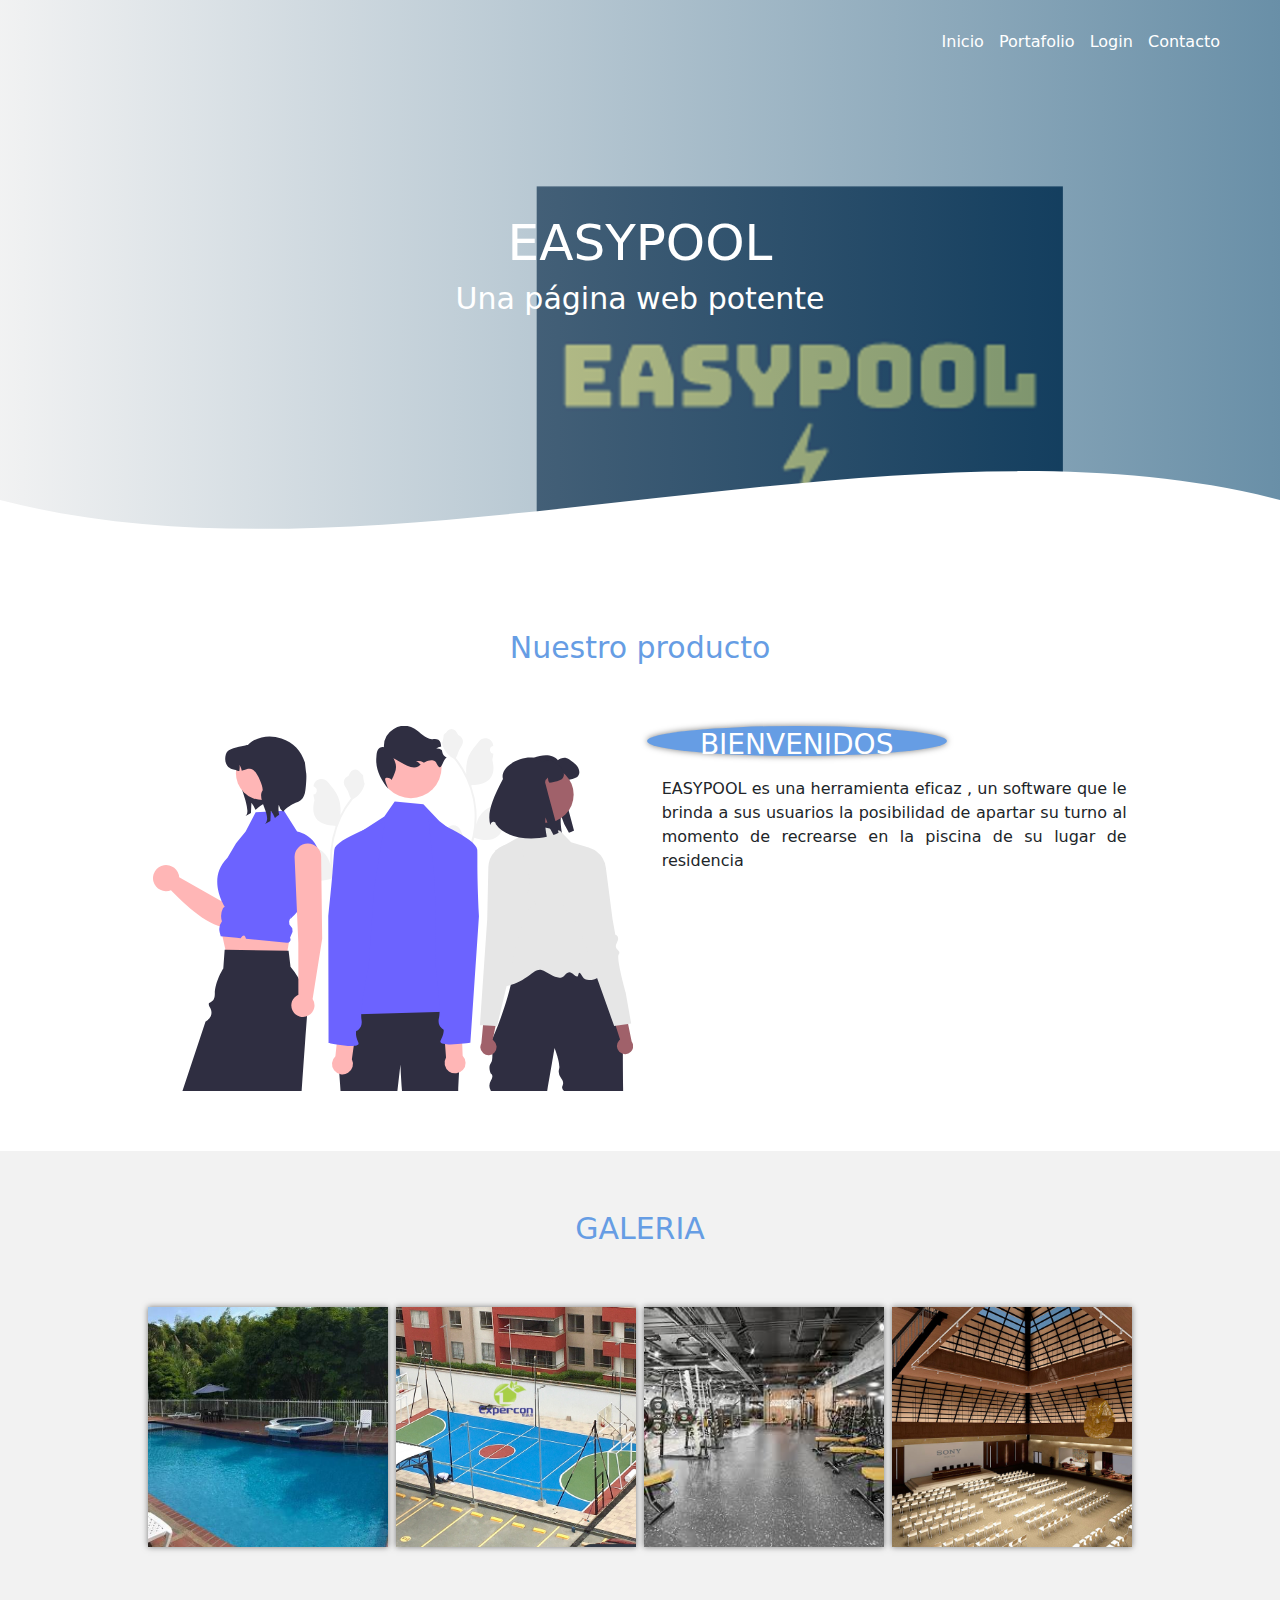
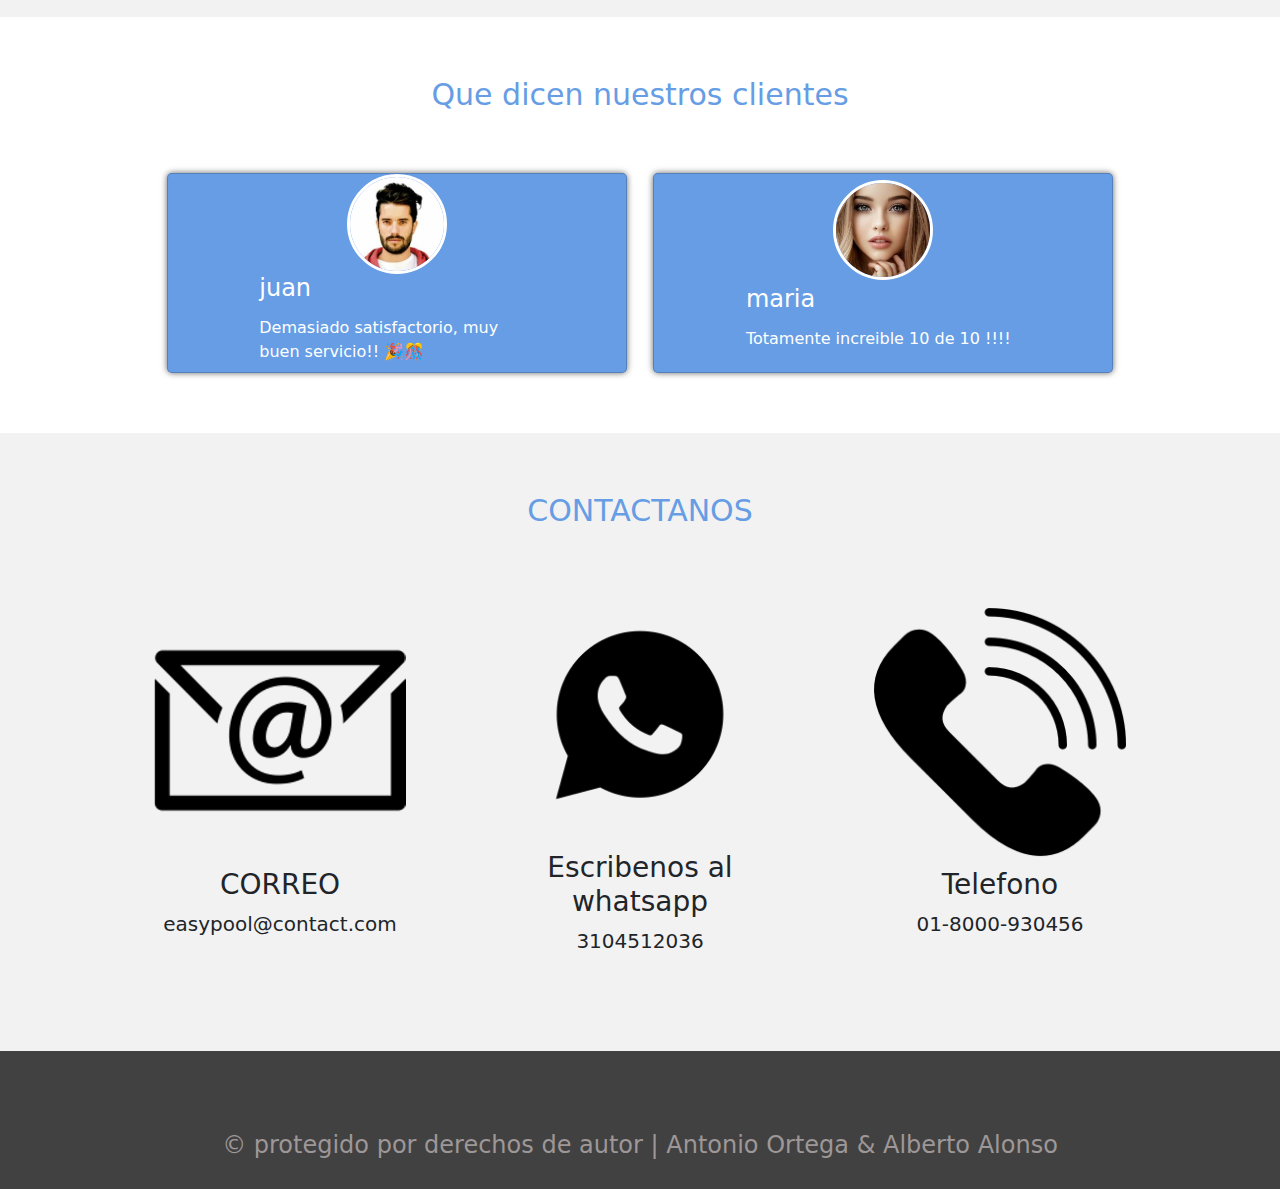
<file: index.html>
<!DOCTYPE html>
<html lang="es">

<head>
    <meta charset="UTF-8">
    <meta name="viewport" content="width=device-width, initial-scale=1.0">
    <meta http-equiv="X-UA-Compatible" content="ie=edge">
    <title>EASYPOOL</title>
    <link rel="shortcut icon" href="img/LOGO (2).png" type="image/x-icon">
    <link rel="stylesheet" href="css/style.css">
    <link rel="stylesheet" href="libs/bootstrap/css/bootstrap.rtl.min.css">
</head>

<body>
    <header>
        <nav>
            <a href="index.html">Inicio</a>
            <a href="galeria.html">Portafolio</a>
            <a href="inicio de sesion.html">Login</a>
            <a href="pqr.html">Contacto</a>
        </nav>
        <section class="textos-header">
            <h1>EASYPOOL</h1>
            <h2>Una página web potente</h2>
        </section>
        <div class="wave" style="height: 150px; overflow: hidden;"><svg viewBox="0 0 500 150" preserveAspectRatio="none"
                style="height: 100%; width: 100%;">
                <path d="M0.00,49.98 C150.00,150.00 349.20,-50.00 500.00,49.98 L500.00,150.00 L0.00,150.00 Z"
                    style="stroke: none; fill: #fff;"></path>
            </svg></div>
    </header>
    <main>
        <section class="contenedor sobre-nosotros">
            <h2 class="titulo">Nuestro producto</h2>
            <div class="contenedor-sobre-nosotros">
                <img src="img/undraw_people_re_8spw.svg" alt="" class="imagen-about-us">
                <div class="contenido-textos">
                    <h3><span>BIENVENIDOS</span></h3>
                    <p>EASYPOOL es una herramienta eficaz , un software que le brinda a sus usuarios la posibilidad de
                        apartar su turno al momento de recrearse en la piscina de su lugar de residencia</p>
                </div>
            </div>
        </section>
        <section class="portafolio">
            <div class="contenedor">
                <h2 class="titulo">GALERIA</h2>
                <div class="galeria-port">
                    <div class="imagen-port">
                        <img src="img/piscina.jpg" alt="">
                        <div class="hover-galeria">
                            <img src="img/icono1.png" alt="">
                            <p>observa</p>
                        </div>
                    </div>
                    <div class="imagen-port">
                        <img src="img/canchas.jpg" alt="">
                        <div class="hover-galeria">
                            <img src="img/icono1.png" alt="">
                            <p>observa</p>
                        </div>
                    </div>
                    <div class="imagen-port">
                        <img src="img/gim.jfif" alt="">
                        <div class="hover-galeria">
                            <img src="img/icono1.png" alt="">
                            <p>observa</p>
                        </div>
                    </div>
                    <div class="imagen-port">
                        <img src="img/salon de eventos.jpg" alt="">
                        <div class="hover-galeria">
                            <img src="img/icono1.png" alt="">
                            <p>observa</p>
                        </div>
                    </div>
                </div>
            </div>
        </section>
        <section class="clientes contenedor">
            <h2 class="titulo">Que dicen nuestros clientes</h2>
            <div class="cards">
                <div class="card">
                    <img src="img/cara1.jpg" alt="">
                    <div class="contenido-texto-card">
                        <h4>juan</h4>
                        <p>Demasiado satisfactorio, muy buen servicio!! 🎉🎊</p>
                    </div>
                </div>
                <div class="card">
                    <img src="img/cara2.jpg" alt="">
                    <div class="contenido-texto-card">
                        <h4>maria</h4>
                        <p>Totamente increible 10 de 10 !!!!</p>
                    </div>
                </div>
            </div>
        </section>
        <section class="about-services">
            <div class="contenedor">
                <h2 class="titulo">CONTACTANOS</h2>
                <div class="servicio-cont">
                    <div class="servicio-ind">
                        <img src="img/correo.png" alt="">
                        <h3>CORREO</h3>
                        <h5>easypool@contact.com</h5>
                    </div>
                    <div class="servicio-ind">
                        <img src="img/whatsapp.png" alt="">
                        <h3>Escribenos al whatsapp</h3>
                        <h5>3104512036</h5s>
                    </div>
                    <div class="servicio-ind">
                        <img src="img/llamada2.png" alt="">
                        <h3>Telefono</h3>
                        <h5>01-8000-930456</h5>
                    </div>
                </div>
            </div>
        </section>
    </main>
    <footer>
        <h2 class="titulo-final">&copy; protegido por derechos de autor | Antonio Ortega & Alberto Alonso</h2>
    </footer>
</body>

</html>
</file>
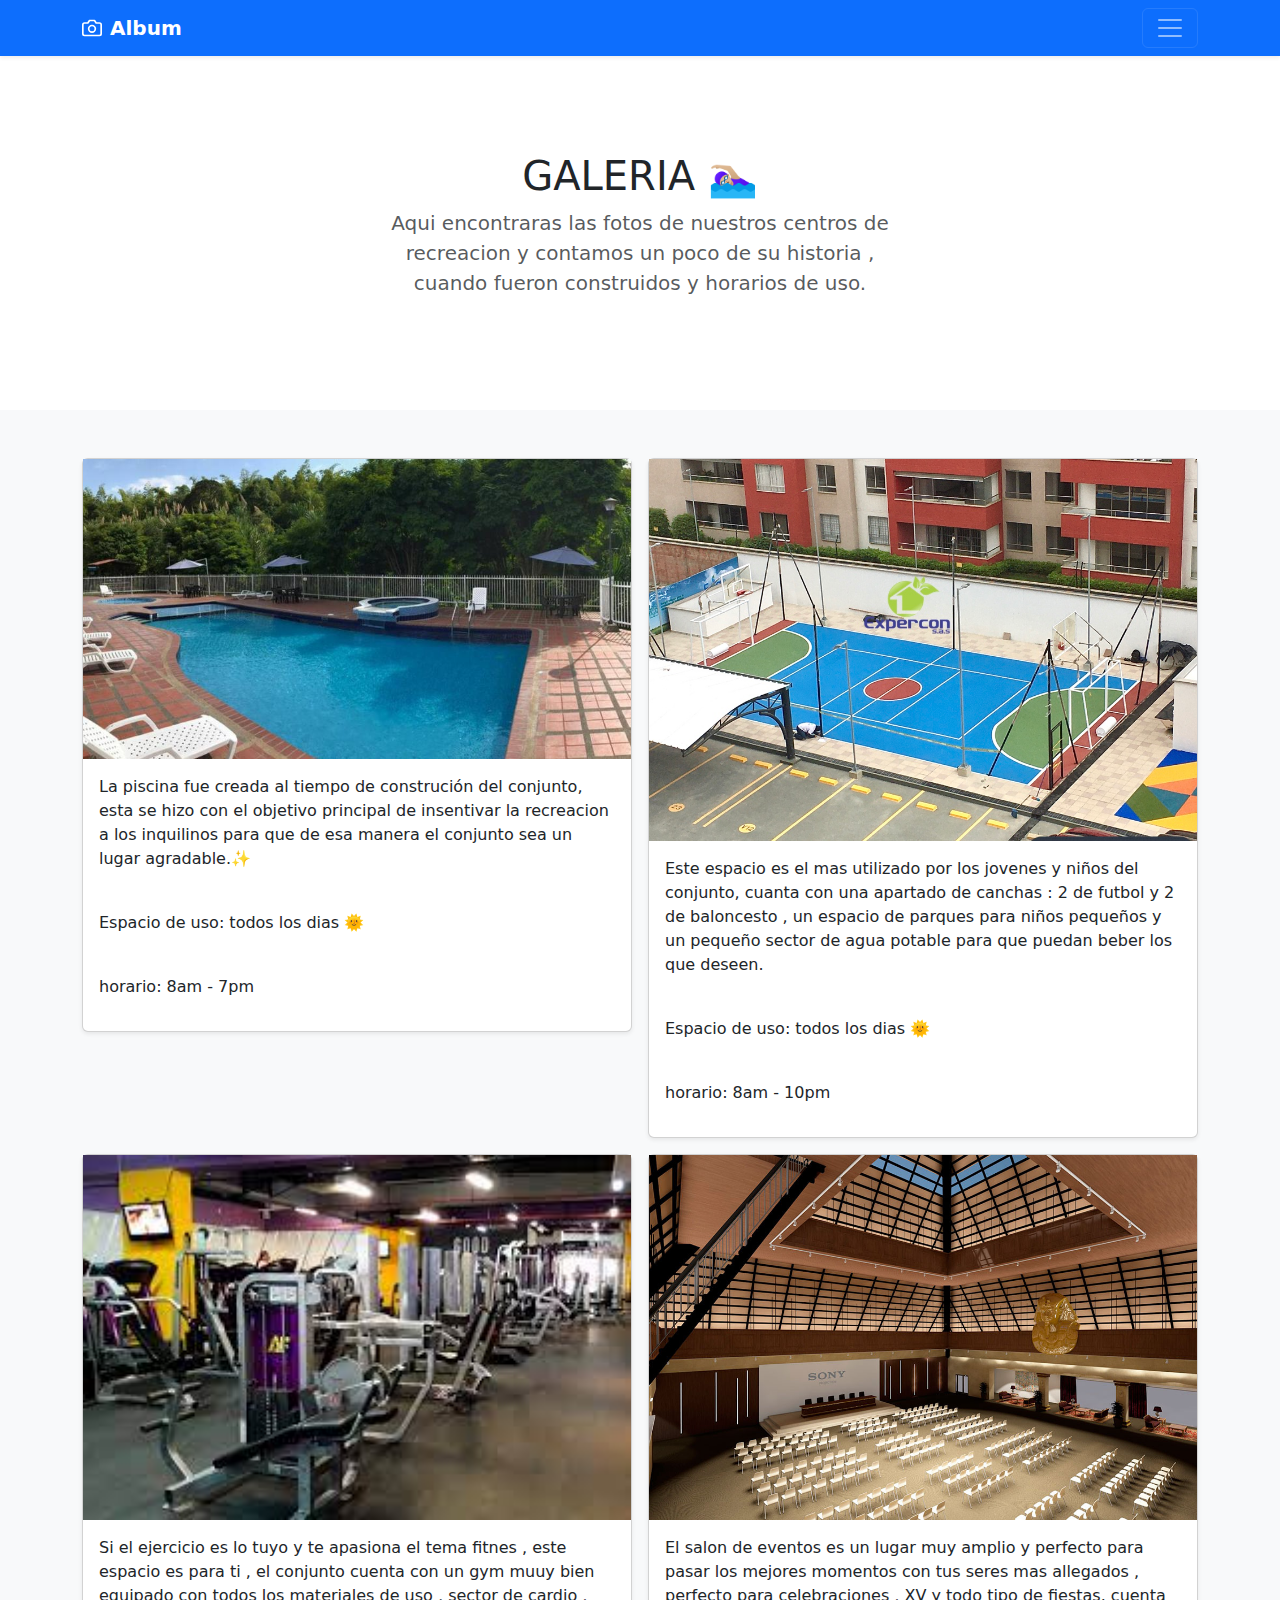
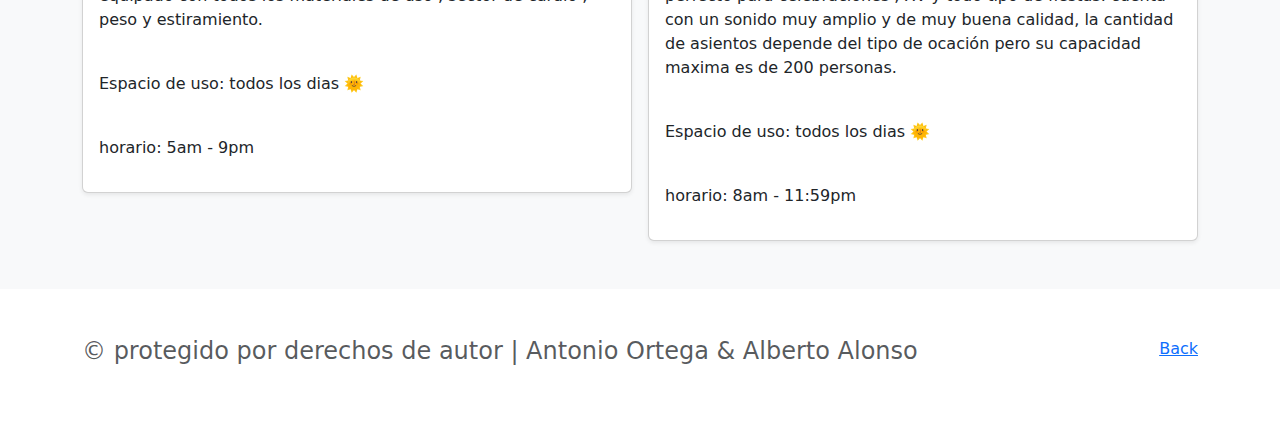
<file: galeria.html>
<!doctype html>
<html lang="en">

<head>
    <meta charset="utf-8">
    <meta name="viewport" content="width=device-width, initial-scale=1">
    <meta name="description" content="">
    <meta name="author" content="Mark Otto, Jacob Thornton, and Bootstrap contributors">
    <meta name="generator" content="Hugo 0.84.0">
    <link rel="shortcut icon" href="img/LOGO (2).png" type="image/x-icon">
    <title>EASYPOOL-GALERIA</title>
    <!-- Bootstrap core CSS -->
    <link href="libs/bootstrap/css/bootstrap.min.css" rel="stylesheet">

    <style>
        .bd-placeholder-img {
            font-size: 1.125rem;
            text-anchor: middle;
            -webkit-user-select: none;
            -moz-user-select: none;
            user-select: none;
        }

        @media (min-width: 768px) {
            .bd-placeholder-img-lg {
                font-size: 3.5rem;
            }
        }
    </style>


</head>

<body>

    <header>
        <div class="collapse bg-light" id="navbarHeader">
            <div class="container">
                <div class="row">
                    <div class="col-sm-8 col-md-7 py-4">
                        <h1>👉🏼</h1>
                    </div>
                    <div class="col-sm-4 offset-md-1 py-4">
                        <h4 class="text-dark">Menu</h4>
                        <ul class="list-unstyled">
                            <li><a href="index.html" class="text-dark">home</a></li>
                            <li><a href="inicio de sesion.html" class="text-dark">login</a></li>
                            <li><a href="pqr.html" class="text-dark">Contacto</a></li>
                        </ul>
                    </div>
                </div>
            </div>
        </div>
        <div class="navbar navbar-dark bg-primary shadow-sm">
            <div class="container">
                <a href="#" class="navbar-brand d-flex align-items-center">
                    <svg xmlns="http://www.w3.org/2000/svg" width="20" height="20" fill="none" stroke="currentColor"
                        stroke-linecap="round" stroke-linejoin="round" stroke-width="2" aria-hidden="true" class="me-2"
                        viewBox="0 0 24 24">
                        <path d="M23 19a2 2 0 0 1-2 2H3a2 2 0 0 1-2-2V8a2 2 0 0 1 2-2h4l2-3h6l2 3h4a2 2 0 0 1 2 2z" />
                        <circle cx="12" cy="13" r="4" />
                    </svg>
                    <strong>Album</strong>
                </a>
                <button class="navbar-toggler" type="button" data-bs-toggle="collapse" data-bs-target="#navbarHeader"
                    aria-controls="navbarHeader" aria-expanded="false" aria-label="Toggle navigation">
                    <span class="navbar-toggler-icon"></span>
                </button>
            </div>
        </div>
    </header>

    <main>

        <section class="py-5 text-center container">
            <div class="row py-lg-5">
                <div class="col-lg-6 col-md-8 mx-auto">
                    <h1 class="fw-light">GALERIA 🏊🏼‍♀️</h1>
                    <p class="lead text-muted">Aqui encontraras las fotos de nuestros centros de recreacion y contamos
                        un poco de su historia , cuando fueron construidos y horarios de uso.</p>
                </div>
            </div>
        </section>

        <div class="album py-5 bg-light">
            <div class="container">

                <div class="row row-cols-1 row-cols-sm-2 g-3">
                    <div class="col">
                        <div class="card shadow-sm">
                            <img src="img/piscina.jpg" alt="">

                            <div class="card-body">
                                <p class="card-text">La piscina fue creada al tiempo de construción del conjunto, esta
                                    se hizo con el objetivo principal de insentivar la recreacion a los inquilinos para
                                    que de esa manera el conjunto sea un lugar agradable.✨
                                </p>
                                <br>
                                <p>Espacio de uso: todos los dias 🌞</p>
                                <br>
                                <p>horario: 8am - 7pm</p>
                            </div>
                        </div>
                    </div>
                    <div class="col">
                        <div class="card shadow-sm">
                            <img src="img/canchas.jpg" alt="">

                            <div class="card-body">
                                <p class="card-text">Este espacio es el mas utilizado por los jovenes y niños del conjunto, cuanta con una apartado de canchas : 2 de futbol y 2 de baloncesto , un espacio de parques para niños pequeños y un pequeño sector de agua potable para que puedan beber los que deseen. </p>
                                <br>
                                <p>Espacio de uso: todos los dias 🌞</p>
                                <br>
                                <p>horario: 8am - 10pm</p>
                            </div>
                        </div>
                    </div>
                    <div class="col">
                        <div class="card shadow-sm">
                            <img src="img/gym.jpg" alt="">
                            <div class="card-body">
                                <p class="card-text">Si el ejercicio es lo tuyo y te apasiona el tema fitnes , este espacio es para ti , el conjunto cuenta con un gym muuy bien equipado con todos los materiales de uso , sector de cardio , peso y estiramiento.</p>
                                <br>
                                <p>Espacio de uso: todos los dias 🌞</p>
                                <br>
                                <p>horario: 5am - 9pm</p>
                            </div>
                        </div>
                    </div>

                    <div class="col">
                        <div class="card shadow-sm">
                            <img src="img/salon de eventos.jpg" alt="">

                            <div class="card-body">
                                <p class="card-text">
                                    El salon de eventos es un lugar muy amplio y perfecto para pasar los mejores momentos con tus seres mas allegados , perfecto para celebraciones , XV y todo tipo de fiestas. cuenta con un sonido muy amplio y de muy buena calidad, la cantidad de asientos depende del tipo de ocación pero su capacidad maxima es de 200 personas.
                                </p>
                                <br>
                                <p>Espacio de uso: todos los dias 🌞</p>
                                <br>
                                <p>horario: 8am - 11:59pm</p>
                            </div>
                        </div>
                    </div>
                </div>
            </div>
        </div>
    </main>

    <footer class="text-muted py-5">
        <div class="container">
            <p class="float-end mb-1">
                <a href="#">Back</a>
            </p>
            <footer>
                <h4 class="titulo-final">&copy; protegido por derechos de autor | Antonio Ortega & Alberto Alonso</h4>
            </footer>
        </div>
    </footer>


    <script src="libs/bootstrap/js/bootstrap.bundle.min.js"></script>


</body>

</html>
</file>
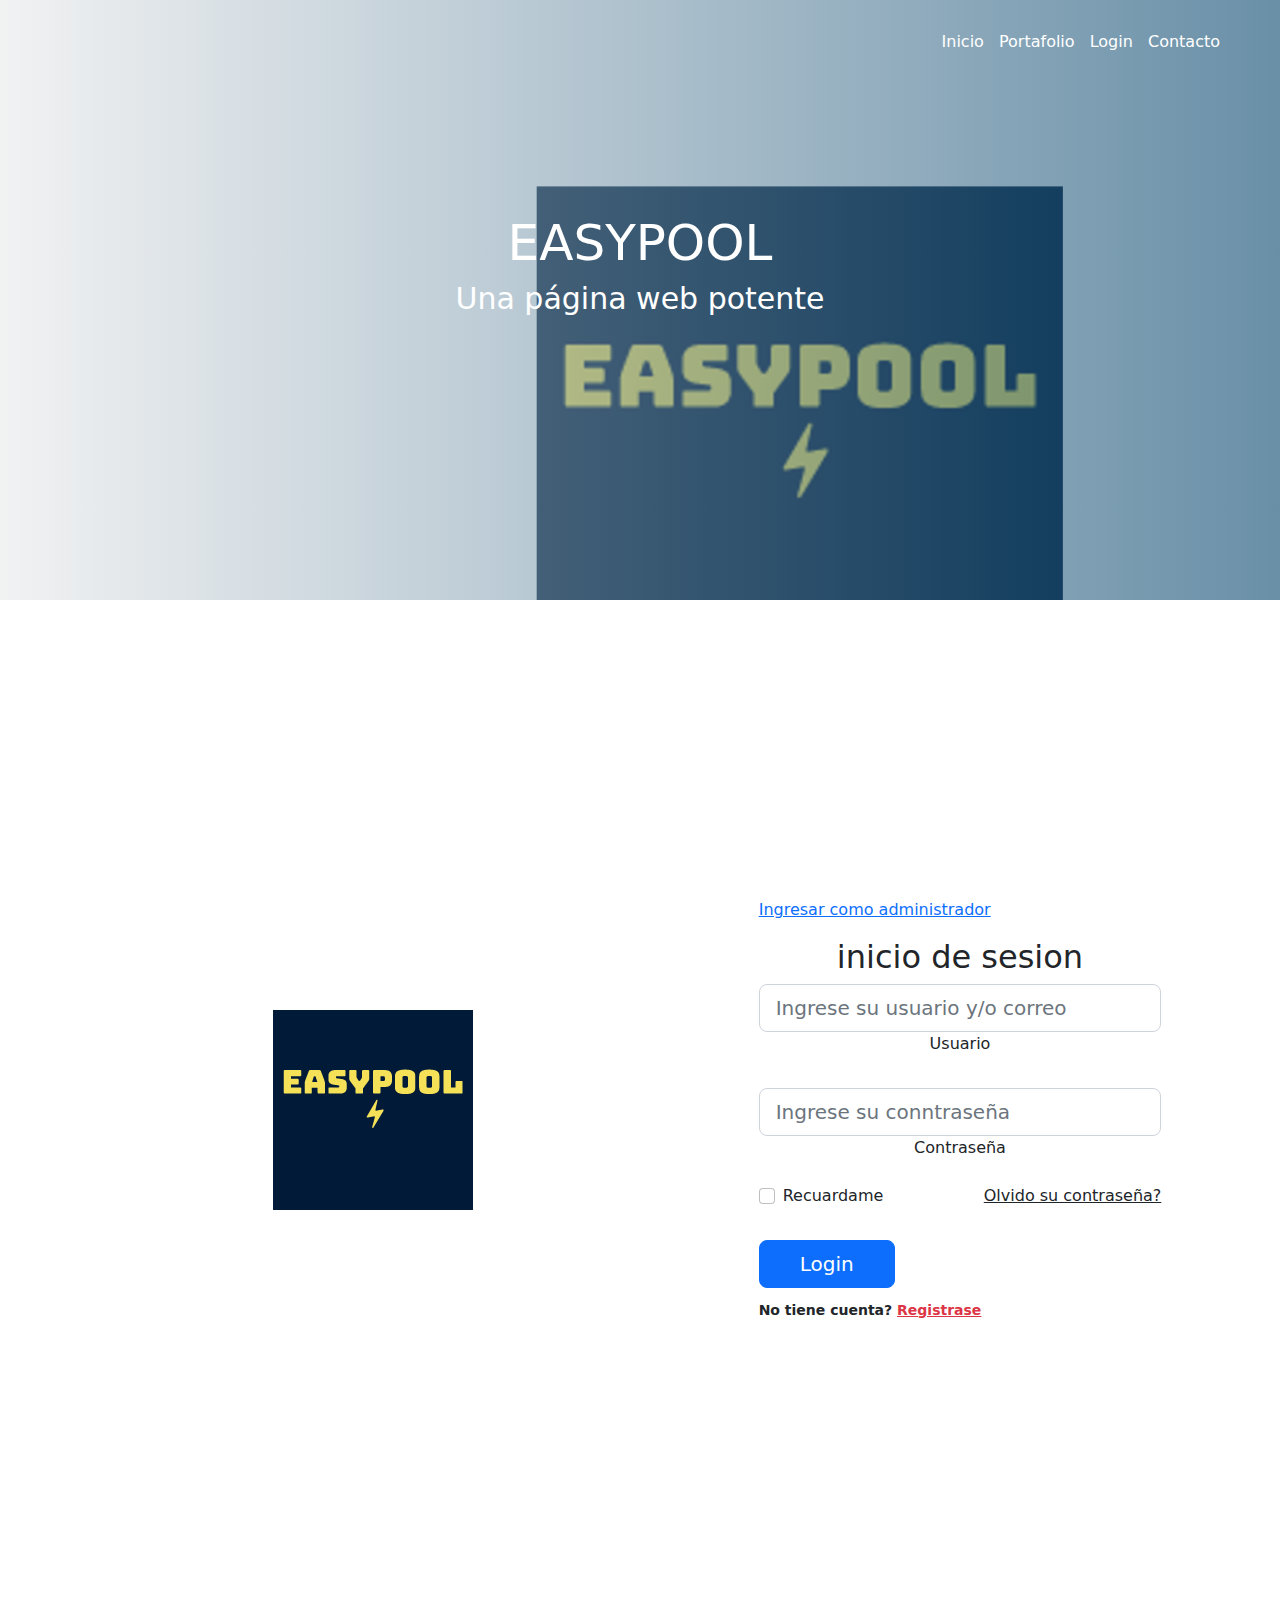
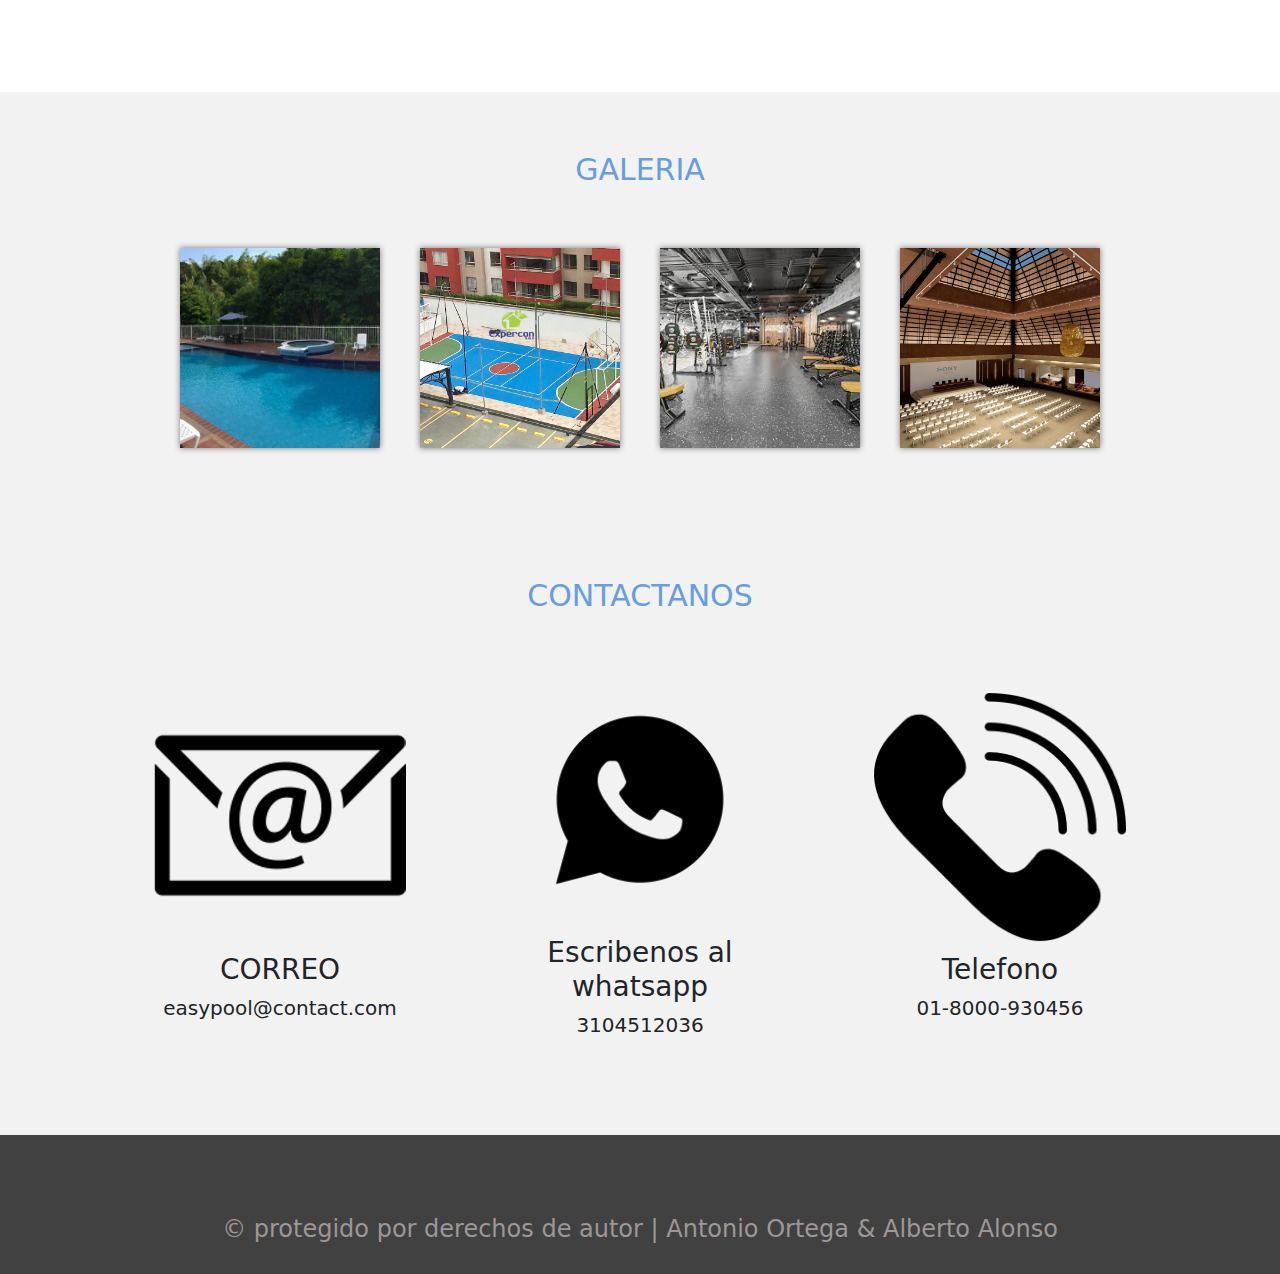
<file: inicio de sesion.html>
<!DOCTYPE html>
<html lang="es">

<head>
	<meta charset="UTF-8">
	<meta name="viewport" content="width=device-width, initial-scale=1.0">
	<meta http-equiv="X-UA-Compatible" content="ie=edge">
	<title>EASYPOOL-LOGIN</title>
	<link rel="stylesheet" type="text/css" href="css/style2.css">
	<script src="js/verificacion.js"> </script>
	<link rel="shortcut icon" href="img/LOGO (2).png" type="image/x-icon">
	<link rel="stylesheet" href="libs/bootstrap/css/bootstrap.min.css">

</head>

<body>


	<div class="contenedortotal">

		<header>
			<nav>
				<a href="index.html">Inicio</a>
				<a href="galeria.html">Portafolio</a>
				<a href="inicio de sesion.html">Login</a>
				<a href="pqr.html">Contacto</a>
			</nav>
			<section class="textos-header">
				<h1>EASYPOOL</h1>
				<h2>Una página web potente</h2>
			</section>
		</header>
		<main>
			<div class="lateral">
				<br>
				<br>
				<br>
				<br>
				<div class="color1">
					<center>
						<section class="vh-100">
							<div class="container-fluid h-custom">
								<div class="row d-flex justify-content-center align-items-center h-100">
									<div class="col-md-9 col-lg-6 col-xl-5">
										<img src="img/LOGO (2).png" class="img-fluid" alt="Sample image">
									</div>
									<div class="col-md-8 col-lg-6 col-xl-4 offset-xl-1">
										<form>
											<div
												class="d-flex flex-row align-items-center justify-content-center justify-content-lg-start">
												<p> <a href="login-admin.html">Ingresar como administrador </a></p>

											</div>
											<h2>inicio de sesion </h2>
											<!-- Email input -->
											<div class="form-outline mb-4">
												<input type="text" id="login" class="form-control form-control-lg"
													placeholder="Ingrese su usuario y/o correo" />
												<label class="form-label" for="form3Example3">Usuario </label>
											</div>

											<!-- Password input -->
											<div class="form-outline mb-3">
												<input type="contraseña" id="Contraseña"
													class="form-control form-control-lg"
													placeholder="Ingrese su conntraseña" />
												<label class="form-label" for="form3Example4">Contraseña </label>
											</div>



											<div class="d-flex justify-content-between align-items-center">
												<!-- Checkbox -->
												<div class="form-check mb-0">
													<input class="form-check-input me-2" type="checkbox" value=""
														id="form2Example3" />
													<label class="form-check-label" for="form2Example3">
														Recuardame
													</label>
												</div>
												<a href="#!" class="text-body">Olvido su contraseña?</a>
											</div>

											<div class="text-center text-lg-start mt-4 pt-2">
												<a class="btn btn-primary btn-lg" href="usuario.html"
													style="padding-left: 2.5rem; padding-right: 2.5rem;">Login</a>
												<p class="small fw-bold mt-2 pt-1 mb-0">No tiene cuenta? <a href="#!"
														class="link-danger">Registrase</a></p>
											</div>

										</form>
									</div>
								</div>
							</div>
						</section>
					</center>
				</div>
				<br>
				<br>
				<br>
				<br>
			</div>
			<section class="portafolio">
				<div class="contenedor">
					<h2 class="titulo">GALERIA</h2>
					<div class="galeria-port">
						<div class="imagen-port">
							<img src="img/piscina.jpg" alt="">
							<div class="hover-galeria">
								<img src="img/icono1.png" alt="">
								<p>observa</p>
							</div>
						</div>
						<div class="imagen-port">
							<img src="img/canchas.jpg" alt="">
							<div class="hover-galeria">
								<img src="img/icono1.png" alt="">
								<p>observa</p>
							</div>
						</div>
						<div class="imagen-port">
							<img src="img/gim.jfif" alt="">
							<div class="hover-galeria">
								<img src="img/icono1.png" alt="">
								<p>observa</p>
							</div>
						</div>
						<div class="imagen-port">
							<img src="img/salon de eventos.jpg" alt="">
							<div class="hover-galeria">
								<img src="img/icono1.png" alt="">
								<p>observa</p>
							</div>
						</div>
					</div>
				</div>
			</section>
			<section class="about-services">
				<div class="contenedor">
					<h2 class="titulo">CONTACTANOS</h2>
					<div class="servicio-cont">
						<div class="servicio-ind">
							<img src="img/correo.png" alt="">
							<h3>CORREO</h3>
							<h5>easypool@contact.com</h5>
						</div>
						<div class="servicio-ind">
							<img src="img/whatsapp.png" alt="">
							<h3>Escribenos al whatsapp</h3>
							<h5>3104512036</h5s>
						</div>
						<div class="servicio-ind">
							<img src="img/llamada2.png" alt="">
							<h3>Telefono</h3>
							<h5>01-8000-930456</h5>
						</div>
					</div>
				</div>
			</section>
		</main>
		<footer>
			<h2 class="titulo-final">&copy; protegido por derechos de autor | Antonio Ortega & Alberto Alonso</h2>
		</footer>
		<link rel="stylesheet" href="libs/bootstrap/js/bootstrap.min.js">
</body>

</html>
</file>
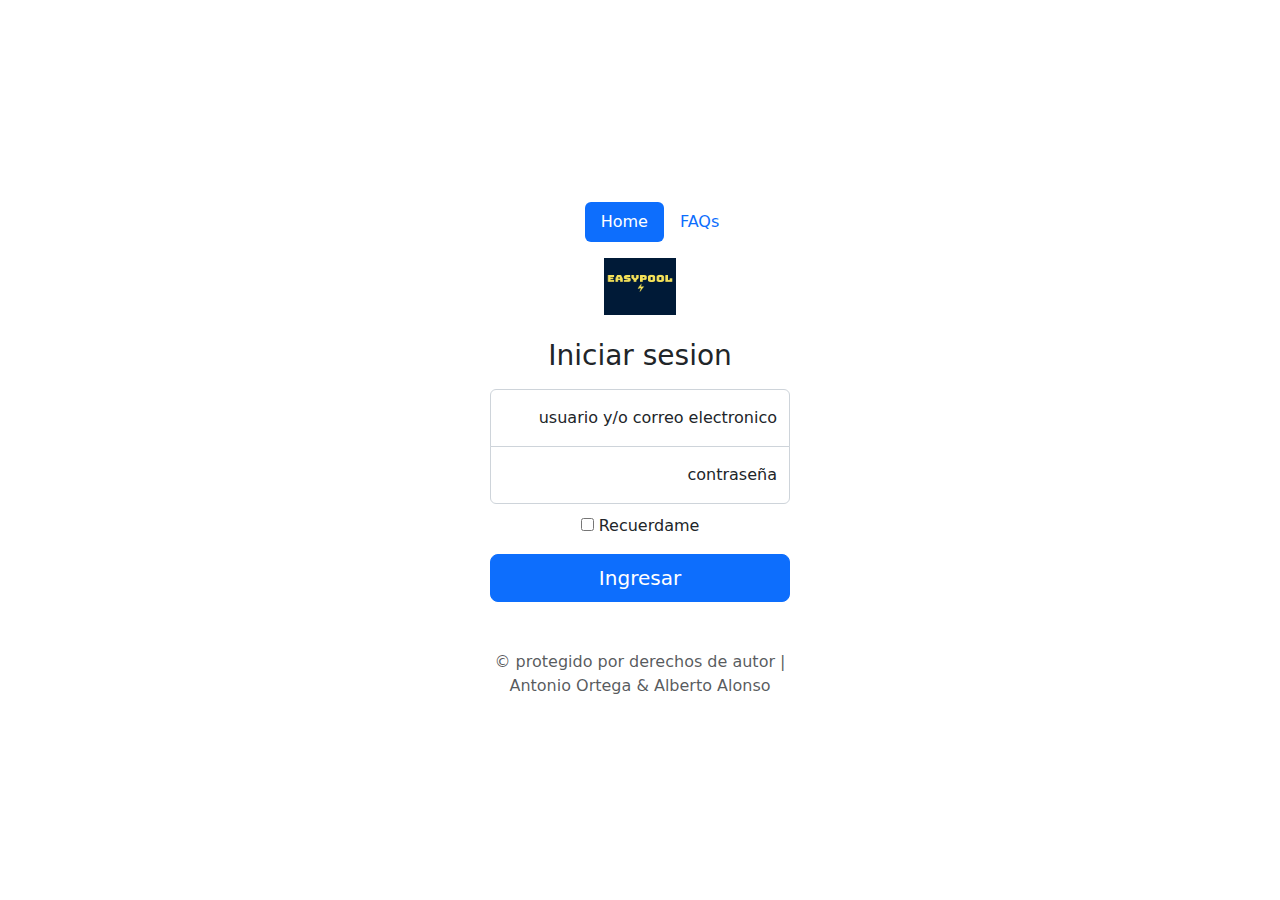
<file: login-admin.html>
<!doctype html>
<html lang="en">

<head>
    <meta charset="utf-8">
    <meta name="viewport" content="width=device-width, initial-scale=1">
    <meta name="description" content="">
    <meta name="author" content="Mark Otto, Jacob Thornton, and Bootstrap contributors">
    <meta name="generator" content="Hugo 0.84.0">
    <link rel="shortcut icon" href="img/LOGO (2).png" type="image/x-icon">
    <title>EASYPOOL-ADMIN</title>
    <!-- Bootstrap core CSS -->
    <link rel="stylesheet" href="css/signin.css">
    <link href="libs/bootstrap/css/bootstrap.rtl.min.css" rel="stylesheet">

    <style>
        .bd-placeholder-img {
            font-size: 1.125rem;
            text-anchor: middle;
            -webkit-user-select: none;
            -moz-user-select: none;
            user-select: none;
        }

        @media (min-width: 768px) {
            .bd-placeholder-img-lg {
                font-size: 3.5rem;
            }
        }
    </style>


    <!-- Custom styles for this template -->
</head>

<body class="text-center">
    <main class="form-signin">
        <header class="d-flex justify-content-center py-3">
            <ul class="nav nav-pills">
                <li class="nav-item"><a href="inicio de sesion.html" class="nav-link active" aria-current="page">Home</a></li>
                <li class="nav-item"><a href="pqr.html" class="nav-link">FAQs</a></li>
            </ul>
        </header>
        <form>
            <img class="mb-4" src="img/LOGO (2).png" alt="" width="72" height="57">
            <h1 class="h3 mb-3 fw-normal">Iniciar sesion</h1>

            <div class="form-floating">
                <input type="email" class="form-control" id="floatingInput" placeholder="name@example.com">
                <label for="floatingInput">usuario y/o correo electronico</label>
            </div>
            <div class="form-floating">
                <input type="password" class="form-control" id="floatingPassword" placeholder="Password">
                <label for="floatingPassword">contraseña</label>
            </div>

            <div class="checkbox mb-3">
                <label>
                    <input type="checkbox" value="remember-me"> Recuerdame
                </label>
            </div>
            <a class="w-100 btn btn-lg btn-primary" href="admin.html" type="submit">Ingresar</a>
            <p class="mt-5 mb-3 text-muted">&copy; protegido por derechos de autor | Antonio Ortega & Alberto Alonso
            </p>
        </form>
    </main>

    <link rel="stylesheet" href="libs/bootstrap/js/bootstrap.min.js">

</body>

</html>
</file>
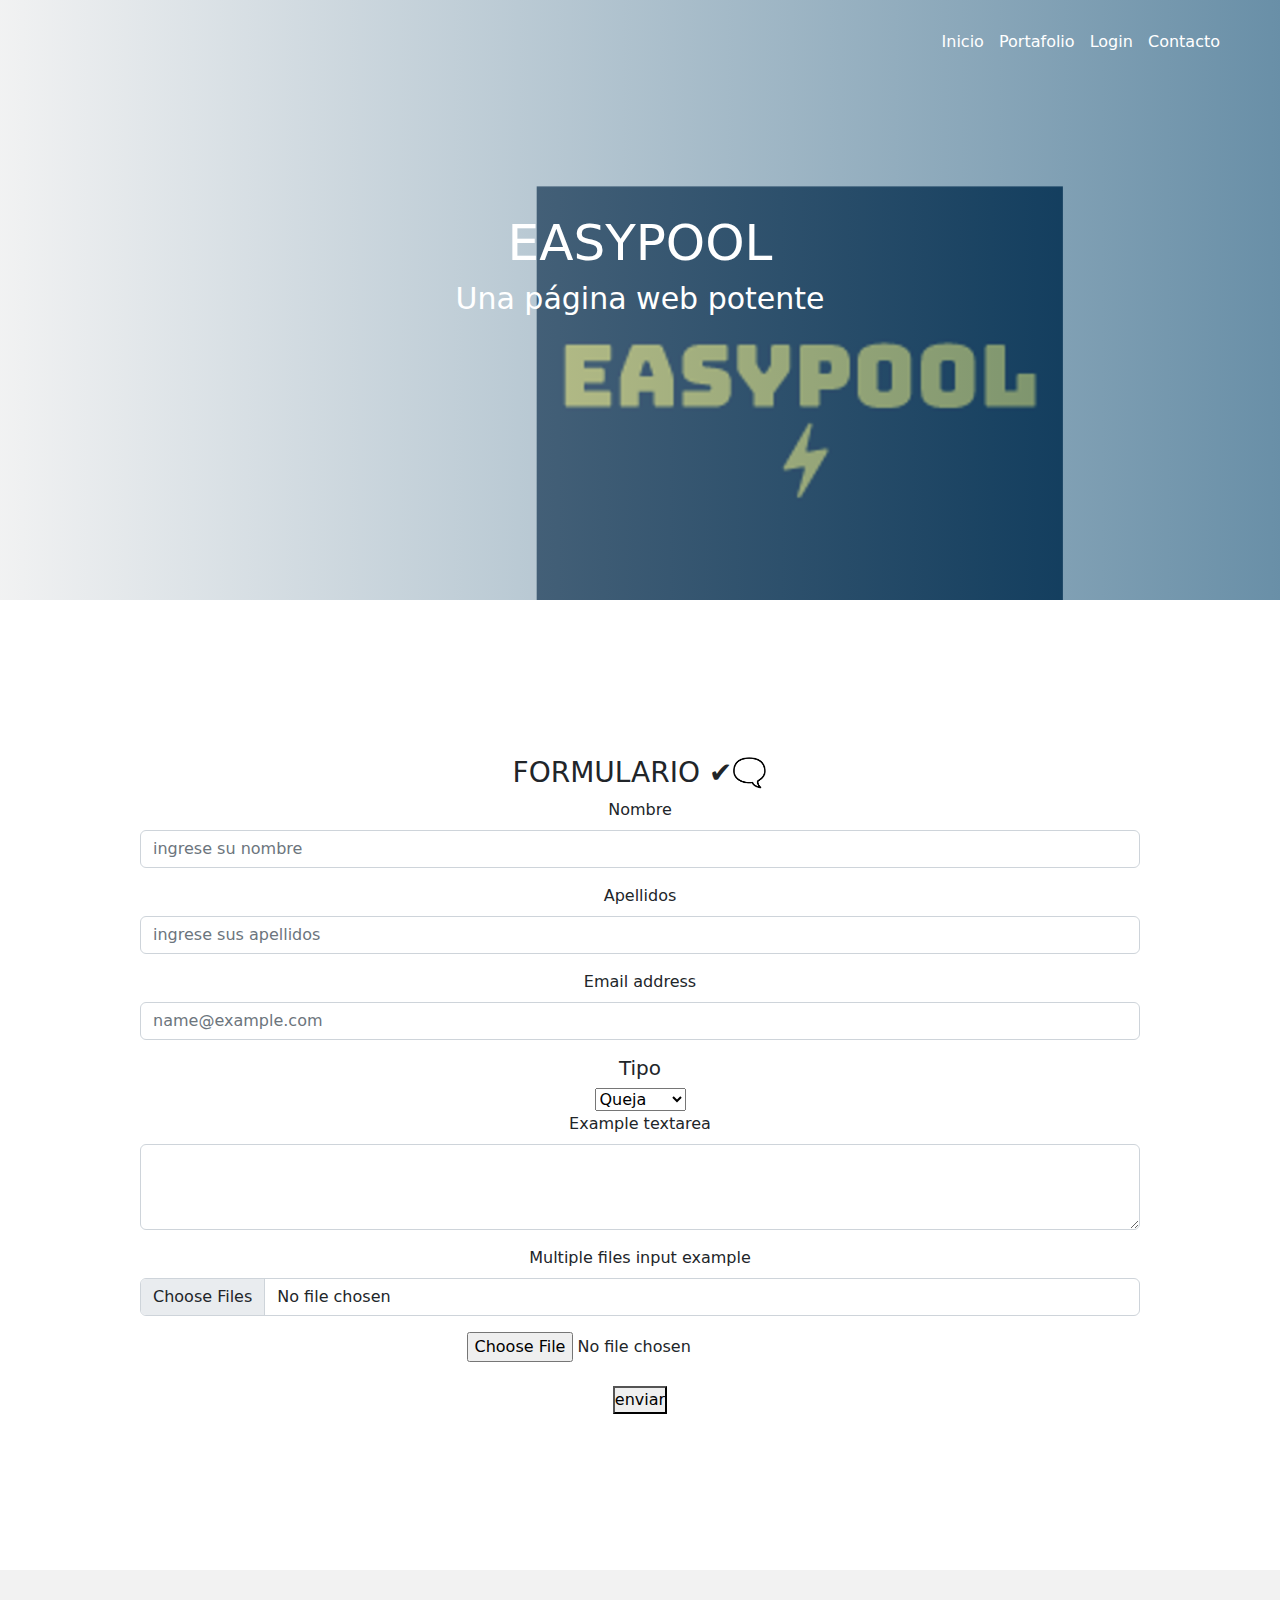
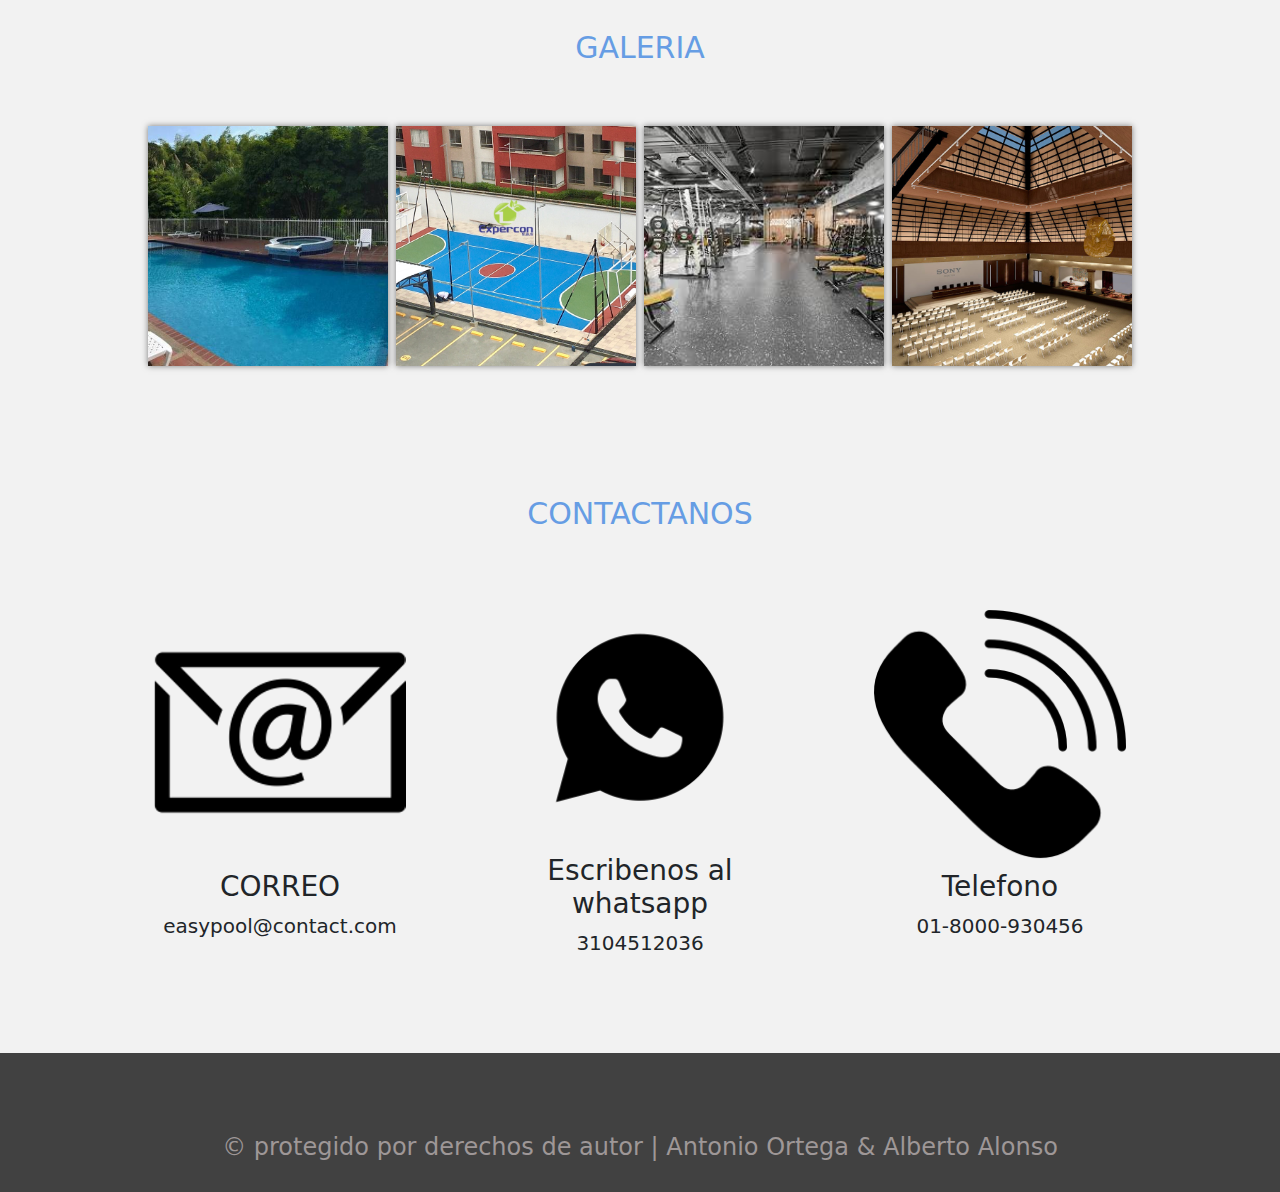
<file: pqr.html>
<!DOCTYPE html>
<html>

<head>
    <meta name="viewport" content="width=device-width, initial-scale=1.0">
    <meta http-equiv="X-UA-Compatible" content="ie=edge">
    <title>EASYPOOL-PQR</title>
    <script type="text/javascript" src="js/js.js"></script>
    <link rel="shortcut icon" href="img/LOGO (2).png" type="image/x-icon">
    <link rel="stylesheet" type="text/css" href="css/style3.css">
    <link rel="stylesheet" href="libs/bootstrap/css/bootstrap.rtl.min.css">
    <link rel="stylesheet" type="text/javascript" href="libs/bootstrap/js/bootstrap.min.js">

</head>

<body>


    <div class="contenedortotal">

        <header>
            <nav>
                <a href="index.html">Inicio</a>
                <a href="galeria.html">Portafolio</a>
                <a href="inicio de sesion.html">Login</a>
                <a href="pqr.html">Contacto</a>
            </nav>
            <section class="textos-header">
                <h1>EASYPOOL</h1>
                <h2>Una página web potente</h2>
            </section>
        </header>
        <main>
            <div class="lateral">
                <br>
                <br>
                <br>
                <br>
                <div class="contenedor">
                    <div class="text-center">
                        <form>
                            <h3>FORMULARIO ✔🗨</h3>
                            <div class="mb-3">
                                <label for="exampleFormControlInput1" class="form-label">Nombre</label>
                                <input type="nombre" class="form-control" id="exampleFormControlInput1"
                                    placeholder="ingrese su nombre">
                            </div>
                            <div class="mb-3">
                                <label for="exampleFormControlInput1" class="form-label">Apellidos</label>
                                <input type="nombre" class="form-control" id="exampleFormControlInput1"
                                    placeholder="ingrese sus apellidos">
                            </div>
                            <div class="mb-3">
                                <label for="exampleFormControlInput1" class="form-label">Email address</label>
                                <input type="email" class="form-control" id="exampleFormControlInput1"
                                    placeholder="name@example.com">
                            </div>
                            <h5>Tipo</h5>
                            <select>
                                <option>Queja</option>
                                <option>Peticion</option>
                                <option>Reclamo</option>
                            </select>
                            <br>
                            <div class="mb-3">
                                <label for="exampleFormControlTextarea1" class="form-label">Example textarea</label>
                                <textarea class="form-control" id="exampleFormControlTextarea1" rows="3"></textarea>
                            </div>
                            <div class="mb-3">
                                <label for="formFileMultiple" class="form-label">Multiple files input example</label>
                                <input class="form-control" type="file" id="formFileMultiple" multiple>
                            </div>
                            <input type="file" id="adj"> <br> <br>
                            <button onclick="enviar()">enviar</button>
                        </form>
                    </div>
                </div>
            </div>
            <br>
            <br>
            <br>
            <br>
            <section class="portafolio">
                <div class="contenedor">
                    <h2 class="titulo">GALERIA</h2>
                    <div class="galeria-port">
                        <div class="imagen-port">
                            <img src="img/piscina.jpg" alt="">
                            <div class="hover-galeria">
                                <img src="img/icono1.png" alt="">
                                <p>observa</p>
                            </div>
                        </div>
                        <div class="imagen-port">
                            <img src="img/canchas.jpg" alt="">
                            <div class="hover-galeria">
                                <img src="img/icono1.png" alt="">
                                <p>observa</p>
                            </div>
                        </div>
                        <div class="imagen-port">
                            <img src="img/gim.jfif" alt="">
                            <div class="hover-galeria">
                                <img src="img/icono1.png" alt="">
                                <p>observa</p>
                            </div>
                        </div>
                        <div class="imagen-port">
                            <img src="img/salon de eventos.jpg" alt="">
                            <div class="hover-galeria">
                                <img src="img/icono1.png" alt="">
                                <p>observa</p>
                            </div>
                        </div>
                    </div>
                </div>
            </section>
            <section class="about-services">
                <div class="contenedor">
                    <h2 class="titulo">CONTACTANOS</h2>
                    <div class="servicio-cont">
                        <div class="servicio-ind">
                            <img src="img/correo.png" alt="">
                            <h3>CORREO</h3>
                            <h5>easypool@contact.com</h5>
                        </div>
                        <div class="servicio-ind">
                            <img src="img/whatsapp.png" alt="">
                            <h3>Escribenos al whatsapp</h3>
                            <h5>3104512036</h5s>
                        </div>
                        <div class="servicio-ind">
                            <img src="img/llamada2.png" alt="">
                            <h3>Telefono</h3>
                            <h5>01-8000-930456</h5>
                        </div>
                    </div>
                </div>
            </section>
        </main>
    </div>
    <footer>
        <h2 class="titulo-final">&copy; protegido por derechos de autor | Antonio Ortega & Alberto Alonso</h2>
    </footer>
    <link rel="stylesheet" href="libs/bootstrap/js/bootstrap.min.js">
</body>
</file>
<file: css/style.css>
* {
    margin: 0;
    padding: 0;
    box-sizing: border-box;
}

body {
    font-family: 'open sans';
}

.contenedor {
    padding: 60px 0;
    width: 90%;
    max-width: 1000px;
    margin: auto;
    overflow: hidden;
}

.titulo {
    color: #669de4;
    font-size: 30px;
    text-align: center;
    margin-bottom: 60px;
}

/* Header */

header {
    width: 100%;
    height: 600px;
    background: #00416A;
    /* fallback for old browsers */
    background: -webkit-linear-gradient(to right, #e4e5e681, #00416a96), url(../img/logo.png);
    /* Chrome 10-25, Safari 5.1-6 */
    background: linear-gradient(to right, #e4e5e681, #00416a96), url(../img/logo.png);
    /* W3C, IE 10+/ Edge, Firefox 16+, Chrome 26+, Opera 12+, Safari 7+ */

    background-size: cover;
    background-attachment: fixed;
    position: relative;
}

nav {
    text-align: right;
    padding: 30px 50px 0 0;
}

nav>a {
    color: #fff;
    font-weight: 300;
    text-decoration: none;
    margin-right: 10px;
}

nav>a:hover {
    text-decoration: underline;
}

header .textos-header {
    display: flex;
    height: 430px;
    width: 100%;
    align-items: center;
    justify-content: center;
    flex-direction: column;
    text-align: center;
}

.textos-header h1 {
    font-size: 50px;
    color: #fff;
}

.textos-header h2 {
    font-size: 30px;
    font-weight: 300;
    color: #fff;
}

.wave {
    position: absolute;
    bottom: 0;
    width: 100%;
}

/* About us */

main .sobre-nosotros {
    padding: 30px 0 60px 0;
}

.contenedor-sobre-nosotros {
    display: flex;
    justify-content: space-evenly;
}

.imagen-about-us {
    width: 48%;
}

.sobre-nosotros .contenido-textos {
    width: 48%;
}

.contenido-textos h3 {
    margin-bottom: 15px;
}

.contenido-textos h3 span {
    background: #669de4;
    color: #fff;
    border-radius: 50%;
    display: inline-block;
    text-align: center;
    width: 300px;
    height: 30px;
    padding: 2px;
    box-shadow: 0 0 6px 0 rgba(0, 0, 0, .5);
    margin-right: 5px;
}

.contenido-textos p {
    padding: 0px 0px 30px 15px;
    font-weight: 300;
    text-align: justify;
}

/* Galeria */


.portafolio {
    background: #f2f2f2;
}

.galeria-port {
    display: flex;
    justify-content: space-evenly;
    flex-wrap: wrap;
}

.imagen-port {
    width: 24%;
    margin-bottom: 10px;
    overflow: hidden;
    position: relative;
    cursor: pointer;
    box-shadow: 0 0 6px 0 rgba(0, 0, 0, .5);
}

.imagen-port>img {
    width: 100%;
    height: 100%;
    object-fit: cover;
    display: block;
}

.hover-galeria {
    position: absolute;
    width: 100%;
    height: 100%;
    top: 0;
    transform: scale(0);
    background: #669de4(273, 91%, 27%, 0.7);
    transition: transform .5s;
    display: flex;
    justify-content: center;
    align-items: center;
    flex-direction: column;
}

.hover-galeria img {
    width: 50px;
}

.hover-galeria p {
    color: #fff;
}

.imagen-port:hover .hover-galeria {
    transform: scale(1);
}

/* Clients */

.cards {
    display: flex;
    justify-content: space-evenly;
}

.cards .card {
    background: #669de4;
    display: flex;
    width: 46%;
    height: 200px;
    align-items: center;
    justify-content: space-evenly;
    border-radius: 5px;
    box-shadow: 0 0 6px 0 rgba(0, 0, 0, 0.6);
}

.cards .card img {
    width: 100px;
    height: 100px;
    object-fit: cover;
    border: 3px solid #fff;
    border-radius: 50%;
    display: block;
}

.cards .card>.contenido-texto-card {
    width: 60%;
    color: #fff;
}

.cards .card>.contenido-texto-card p {
    font-weight: 300;
    padding-top: 5px;
}

/*  Our team */

.about-services {
    background: #f2f2f2;
    padding-bottom: 30px;
}


.servicio-cont {
    display: flex;
    justify-content: space-between;
    align-items: center;
}

.servicio-ind {
    width: 28%;
    text-align: center;
}

.servicio-ind img {
    width: 90%;
}

.servicio-ind h3 {
    margin: 10px 0;
}

.servicio-ind p {
    font-weight: 300;
    text-align: justify;
}

/* footer */

footer {
    background: #414141;
    padding: 60px 0 30px 0;
    margin: auto;
    overflow: hidden;
}

.contenedor-footer {
    display: flex;
    width: 90%;
    justify-content: space-evenly;
    margin: auto;
    padding-bottom: 50px;
    border-bottom: 1px solid #ccc;
}

.content-foo {
    text-align: center;
}

.content-foo h4 {
    color: #fff;
    border-bottom: 3px solid #669de4;
    padding-bottom: 5px;
    margin-bottom: 10px;
}

.content-foo p {
    color: #ccc;
}

.titulo-final {
    text-align: center;
    font-size: 24px;
    margin: 20px 0 0 0;
    color: #9e9797;
}

@media screen and (max-width:900px) {
    header {
        background-position: center;
    }

    .contenedor-sobre-nosotros {
        flex-direction: column;
        justify-content: center;
        align-items: center;
    }

    .sobre-nosotros .contenido-textos {
        width: 90%;
    }

    .imagen-about-us {
        width: 90%;
    }

    /* Galeria */

    .imagen-port {
        width: 44%;
    }

    /* Clientes */

    .cards {
        flex-direction: column;
        justify-content: center;
        align-items: center;
    }

    .cards .card {
        width: 90%;
    }

    .cards .card:first-child {
        margin-bottom: 30px;
    }

    /* servicios */

    .servicio-cont {
        justify-content: center;
        flex-direction: column;
    }

    .servicio-ind {
        width: 100%;
        text-align: center;
    }

    .servicio-ind:nth-child(1),
    .servicio-ind:nth-child(2) {
        margin-bottom: 60px;
    }

    .servicio-ind img {
        width: 90%;
    }

    .servicio-ind h3 {
        color: #669de4;
    }

}

@media screen and (max-width:500px) {
    nav {
        text-align: center;
        padding: 30px 0 0 0;
    }

    nav>a {
        margin-right: 5px;
    }

    .textos-header h1 {
        font-size: 35px;
    }

    .textos-header h2 {
        font-size: 20px;
    }

    /* ABOUT US */

    .imagen-about-us {
        margin-bottom: 60px;
        width: 99%;
    }

    .sobre-nosotros .contenido-textos {
        width: 95%;
    }

    /* Galeria */

    .imagen-port {
        width: 95%;
    }

    /* Clients */

    .cards .card {
        height: 450px;
        display: flex;
        flex-direction: column;
        align-items: center;
    }

    .cards .card img {
        width: 90px;
        height: 90px;
    }

    /* Footer */

    .contenedor-footer {
        flex-direction: column;
        border: none;
    }

    .content-foo {
        margin-bottom: 20px;
        text-align: center;
    }

    .content-foo h4 {
        border: none;
    }

    .content-foo p {
        color: #ccc;
        border-bottom: 1px solid #f2f2f2;
        padding-bottom: 20px;
    }

    .titulo-final {
        font-size: 20px;
    }
}
</file>
<file: css/style2.css>
* {
    margin: 0;
    padding: 0;
    box-sizing: border-box;
}

body {
    font-family: 'open sans';
}

.contenedor {
    padding: 60px 0;
    width: 90%;
    max-width: 1000px;
    margin: auto;
    overflow: hidden;
}

.titulo {
    color: #669de4;
    font-size: 30px;
    text-align: center;
    margin-bottom: 60px;
}

/* Header */

header {
    width: 100%;
    height: 600px;
    background: #00416A;  /* fallback for old browsers */
background: -webkit-linear-gradient(to right, #e4e5e681, #00416a96),url(../img/logo.png);  /* Chrome 10-25, Safari 5.1-6 */
background: linear-gradient(to right, #e4e5e681, #00416a96),url(../img/logo.png); /* W3C, IE 10+/ Edge, Firefox 16+, Chrome 26+, Opera 12+, Safari 7+ */

    background-size: cover;
    background-attachment: fixed;
    position: relative;
}

nav{
    text-align: right;
    padding: 30px 50px 0 0;
}

nav > a{
    color:#fff;
    font-weight: 300;
    text-decoration: none;
    margin-right: 10px;
}

nav > a:hover{
    text-decoration: underline;
}

header .textos-header{
    display: flex;
    height: 430px;
    width: 100%;
    align-items: center;
    justify-content: center;
    flex-direction: column;
    text-align: center;
}

.textos-header h1{
    font-size: 50px;
    color:#fff;
}

.textos-header h2{
    font-size: 30px;
    font-weight: 300;
    color:#fff;
}

.wave{
    position: absolute;
    bottom: 0;
    width: 100%;
}

/* About us */

main .sobre-nosotros{
    padding: 30px 0 60px 0;
}
.contenedor-sobre-nosotros{
    display: flex;
    justify-content: space-evenly;
}

.imagen-about-us{
    width: 48%;
}

.sobre-nosotros .contenido-textos{
    width: 48%;
}

.contenido-textos h3{
    margin-bottom: 15px;
}

.contenido-textos h3 span{
    background: #669de4;
    color: #fff;
    border-radius: 50%;
    display: inline-block;
    text-align: center;
    width: 200px;
    height: 30px;
    padding: 2px;
    box-shadow: 0 0 6px 0 rgba(0, 0, 0, .5);
    margin-right: 5px;
}

.contenido-textos p{
    padding: 0px 0px 30px 15px;
    font-weight: 300;
    text-align: justify;
}

/* Galeria */

    
.portafolio{
    background: #f2f2f2;
}

.galeria-port{
    display: flex;
    justify-content: space-evenly;
    flex-wrap: wrap;
}

.imagen-port{
    width: 20%;
    margin-bottom: 10px;
    overflow: hidden;
    position: relative;
    cursor: pointer;
    box-shadow: 0 0 6px 0 rgba(0, 0, 0, .5);
}

.imagen-port > img{
    width: 100%;
    height: 100%;
    object-fit: cover;
    display: block;
}

.hover-galeria{
    position: absolute;
    width: 100%;
    height: 100%;
    top: 0;
    transform: scale(0);
    background: #669de4(273,91%,27%, 0.7);
    transition: transform .5s;
    display: flex;
    justify-content: center;
    align-items: center;
    flex-direction: column;
}

.hover-galeria img{

    width: 50px;

}

.hover-galeria p{
    color: #fff;
}

.imagen-port:hover .hover-galeria{
    transform: scale(1);
}

/* Clients */



/*  Our team */

.about-services{
    background: #f2f2f2;
    padding-bottom: 30px;
}


.servicio-cont{
    display:flex;
    justify-content: space-between;
    align-items: center;
}

.servicio-ind{
    width: 28%;
    text-align: center;
}

.servicio-ind img{
    width: 90%;
}

.servicio-ind h3{
    margin: 10px 0;
}

.servicio-ind p{
    font-weight: 300;
    text-align: justify;
}

/* footer */

footer{
    background: #414141;
    padding: 60px 0 30px 0;
    margin: auto;
    overflow: hidden;
}

.contenedor-footer{
    display: flex;
    width: 90%;
    justify-content: space-evenly;
    margin: auto;
    padding-bottom: 50px;
    border-bottom: 1px solid #ccc;
}

.content-foo{
    text-align: center;
}

.content-foo h4{
    color: #fff;
    border-bottom: 3px solid #669de4;
    padding-bottom: 5px;
    margin-bottom: 10px;
}

.content-foo p{
    color: #ccc;
}

.titulo-final{
    text-align: center;
    font-size: 24px;
    margin: 20px 0 0 0;
    color: #9e9797;
}

@media screen and (max-width:900px){
    header{
        background-position: center;
    }

    .contenedor-sobre-nosotros{
        flex-direction: column;
        justify-content: center;
        align-items: center;
    }

    .sobre-nosotros .contenido-textos{
        width: 90%;
    }

    .imagen-about-us{
        width: 90%;
    }

    /* Galeria */

    .imagen-port{
        width: 44%;
    }

    /* Clientes */

    .cards{
        flex-direction: column;
        justify-content: center;
        align-items: center;
    }

    .cards .card{
        width: 90%;
    }

    .cards .card:first-child{
        margin-bottom: 30px;
    }

    /* servicios */

    .servicio-cont{
        justify-content: center;
        flex-direction: column;
    }

    .servicio-ind{
        width: 100%;
        text-align: center;
    }

    .servicio-ind:nth-child(1), .servicio-ind:nth-child(2){
        margin-bottom: 60px;
    }

    .servicio-ind img{
        width: 90%;
    }
    .servicio-ind h3{
        color: #669de4;
    }

}

@media screen and (max-width:500px){
    nav{
        text-align: center;
        padding: 30px 0 0 0;
    }

    nav > a{
        margin-right: 5px;
    }

    .textos-header h1{
        font-size: 35px;
    }

    .textos-header h2{
        font-size: 20px;
    }

    /* ABOUT US */

    .imagen-about-us{
        margin-bottom: 60px;
        width: 99%;
    }

    .sobre-nosotros .contenido-textos{
        width: 95%;
    }

    /* Galeria */

    .imagen-port{
        width: 95%;
    }

    /* Clients */

    .cards .card{
        height: 450px;
        display: flex;
        flex-direction: column;
        align-items: center;
    }

    .cards .card img{
        width: 90px;
        height: 90px;
    }

    /* Footer */

    .contenedor-footer{
        flex-direction: column;
        border: none;
    }

    .content-foo{
        margin-bottom: 20px;
        text-align: center;
    }

    .content-foo h4{
        border: none;
    }

    .content-foo p{
        color: #ccc;
        border-bottom: 1px solid #f2f2f2;
        padding-bottom: 20px;
    }

    .titulo-final{
        font-size: 20px;
    }
}
.divider:after,
.divider:before {
content: "";
flex: 1;
height: 1px;
background: #eee;
}
.h-custom {
height: calc(100% - 73px);
}
@media (max-width: 450px) {
.h-custom {
height: 100%;
}
}
</file>
<file: css/signin.css>
html,
body {
  height: 100%;
}

body {
  display: flex;
  align-items: center;
  padding-top: 40px;
  padding-bottom: 40px;
  background-color: #f5f5f5;
}

.form-signin {
  width: 100%;
  max-width: 330px;
  padding: 15px;
  margin: auto;
}

.form-signin .checkbox {
  font-weight: 400;
}

.form-signin .form-floating:focus-within {
  z-index: 2;
}

.form-signin input[type="email"] {
  margin-bottom: -1px;
  border-bottom-right-radius: 0;
  border-bottom-left-radius: 0;
}

.form-signin input[type="password"] {
  margin-bottom: 10px;
  border-top-left-radius: 0;
  border-top-right-radius: 0;
}
</file>
<file: css/style3.css>
* {
    margin: 0;
    padding: 0;
    box-sizing: border-box;
}

body {
    font-family: 'open sans';
}

.contenedor {
    padding: 60px 0;
    width: 90%;
    max-width: 1000px;
    margin: auto;
    overflow: hidden;
}

.titulo {
    color: #669de4;
    font-size: 30px;
    text-align: center;
    margin-bottom: 60px;
}

/* Header */

header {
    width: 100%;
    height: 600px;
    background: #00416A;  /* fallback for old browsers */
background: -webkit-linear-gradient(to right, #e4e5e681, #00416a96),url(../img/logo.png);  /* Chrome 10-25, Safari 5.1-6 */
background: linear-gradient(to right, #e4e5e681, #00416a96),url(../img/logo.png); /* W3C, IE 10+/ Edge, Firefox 16+, Chrome 26+, Opera 12+, Safari 7+ */

    background-size: cover;
    background-attachment: fixed;
    position: relative;
}

nav{
    text-align: right;
    padding: 30px 50px 0 0;
}

nav > a{
    color:#fff;
    font-weight: 300;
    text-decoration: none;
    margin-right: 10px;
}

nav > a:hover{
    text-decoration: underline;
}

header .textos-header{
    display: flex;
    height: 430px;
    width: 100%;
    align-items: center;
    justify-content: center;
    flex-direction: column;
    text-align: center;
}

.textos-header h1{
    font-size: 50px;
    color:#fff;
}

.textos-header h2{
    font-size: 30px;
    font-weight: 300;
    color:#fff;
}

.wave{
    position: absolute;
    bottom: 0;
    width: 100%;
}

/* About us */

main .sobre-nosotros{
    padding: 30px 0 60px 0;
}
.contenedor-sobre-nosotros{
    display: flex;
    justify-content: space-evenly;
}

.imagen-about-us{
    width: 48%;
}

.sobre-nosotros .contenido-textos{
    width: 48%;
}

.contenido-textos h3{
    margin-bottom: 15px;
}

.contenido-textos h3 span{
    background: #669de4;
    color: #fff;
    border-radius: 50%;
    display: inline-block;
    text-align: center;
    width: 200px;
    height: 30px;
    padding: 2px;
    box-shadow: 0 0 6px 0 rgba(0, 0, 0, .5);
    margin-right: 5px;
}

.contenido-textos p{
    padding: 0px 0px 30px 15px;
    font-weight: 300;
    text-align: justify;
}

/* Galeria */

    
.portafolio{
    background: #f2f2f2;
}

.galeria-port{
    display: flex;
    justify-content: space-evenly;
    flex-wrap: wrap;
}

.imagen-port{
    width: 24%;
    margin-bottom: 10px;
    overflow: hidden;
    position: relative;
    cursor: pointer;
    box-shadow: 0 0 6px 0 rgba(0, 0, 0, .5);
}

.imagen-port > img{
    width: 100%;
    height: 100%;
    object-fit: cover;
    display: block;
}

.hover-galeria{
    position: absolute;
    width: 100%;
    height: 100%;
    top: 0;
    transform: scale(0);
    background: #669de4(273,91%,27%, 0.7);
    transition: transform .5s;
    display: flex;
    justify-content: center;
    align-items: center;
    flex-direction: column;
}

.hover-galeria img{
    width: 50px;
}

.hover-galeria p{
    color: #fff;
}

.imagen-port:hover .hover-galeria{
    transform: scale(1);
}

/* Clients */

.cards{
    display: flex;
    justify-content: space-evenly;
}

.cards .card{
    background: #669de4;
    display: flex;
    width: 46%;
    height: 200px;
    align-items: center;
    justify-content: space-evenly;
    border-radius: 5px;
    box-shadow: 0 0 6px 0 rgba(0, 0, 0, 0.6);
}

.cards .card img{
    width: 100px;
    height: 100px;
    object-fit: cover;
    border: 3px solid #fff;
    border-radius: 50%;
    display: block;
}

.cards .card > .contenido-texto-card{
    width: 60%;
    color: #fff;
}

.cards .card > .contenido-texto-card p{
    font-weight: 300;
    padding-top: 5px;
}

/*  Our team */

.about-services{
    background: #f2f2f2;
    padding-bottom: 30px;
}


.servicio-cont{
    display:flex;
    justify-content: space-between;
    align-items: center;
}

.servicio-ind{
    width: 28%;
    text-align: center;
}

.servicio-ind img{
    width: 90%;
}

.servicio-ind h3{
    margin: 10px 0;
}

.servicio-ind p{
    font-weight: 300;
    text-align: justify;
}

/* footer */

footer{
    background: #414141;
    padding: 60px 0 30px 0;
    margin: auto;
    overflow: hidden;
}

.contenedor-footer{
    display: flex;
    width: 90%;
    justify-content: space-evenly;
    margin: auto;
    padding-bottom: 50px;
    border-bottom: 1px solid #ccc;
}

.content-foo{
    text-align: center;
}

.content-foo h4{
    color: #fff;
    border-bottom: 3px solid #669de4;
    padding-bottom: 5px;
    margin-bottom: 10px;
}

.content-foo p{
    color: #ccc;
}

.titulo-final{
    text-align: center;
    font-size: 24px;
    margin: 20px 0 0 0;
    color: #9e9797;
}

@media screen and (max-width:900px){
    header{
        background-position: center;
    }

    .contenedor-sobre-nosotros{
        flex-direction: column;
        justify-content: center;
        align-items: center;
    }

    .sobre-nosotros .contenido-textos{
        width: 90%;
    }

    .imagen-about-us{
        width: 90%;
    }

    /* Galeria */

    .imagen-port{
        width: 44%;
    }

    /* Clientes */

    .cards{
        flex-direction: column;
        justify-content: center;
        align-items: center;
    }

    .cards .card{
        width: 90%;
    }

    .cards .card:first-child{
        margin-bottom: 30px;
    }

    /* servicios */

    .servicio-cont{
        justify-content: center;
        flex-direction: column;
    }

    .servicio-ind{
        width: 100%;
        text-align: center;
    }

    .servicio-ind:nth-child(1), .servicio-ind:nth-child(2){
        margin-bottom: 60px;
    }

    .servicio-ind img{
        width: 90%;
    }
    .servicio-ind h3{
        color: #669de4;
    }

}

@media screen and (max-width:500px){
    nav{
        text-align: center;
        padding: 30px 0 0 0;
    }

    nav > a{
        margin-right: 5px;
    }

    .textos-header h1{
        font-size: 35px;
    }

    .textos-header h2{
        font-size: 20px;
    }

    /* ABOUT US */

    .imagen-about-us{
        margin-bottom: 60px;
        width: 99%;
    }

    .sobre-nosotros .contenido-textos{
        width: 95%;
    }

    /* Galeria */

    .imagen-port{
        width: 95%;
    }

    /* Clients */

    .cards .card{
        height: 450px;
        display: flex;
        flex-direction: column;
        align-items: center;
    }

    .cards .card img{
        width: 90px;
        height: 90px;
    }

    /* Footer */

    .contenedor-footer{
        flex-direction: column;
        border: none;
    }

    .content-foo{
        margin-bottom: 20px;
        text-align: center;
    }

    .content-foo h4{
        border: none;
    }

    .content-foo p{
        color: #ccc;
        border-bottom: 1px solid #f2f2f2;
        padding-bottom: 20px;
    }

    .titulo-final{
        font-size: 20px;
    }
}
</file>
